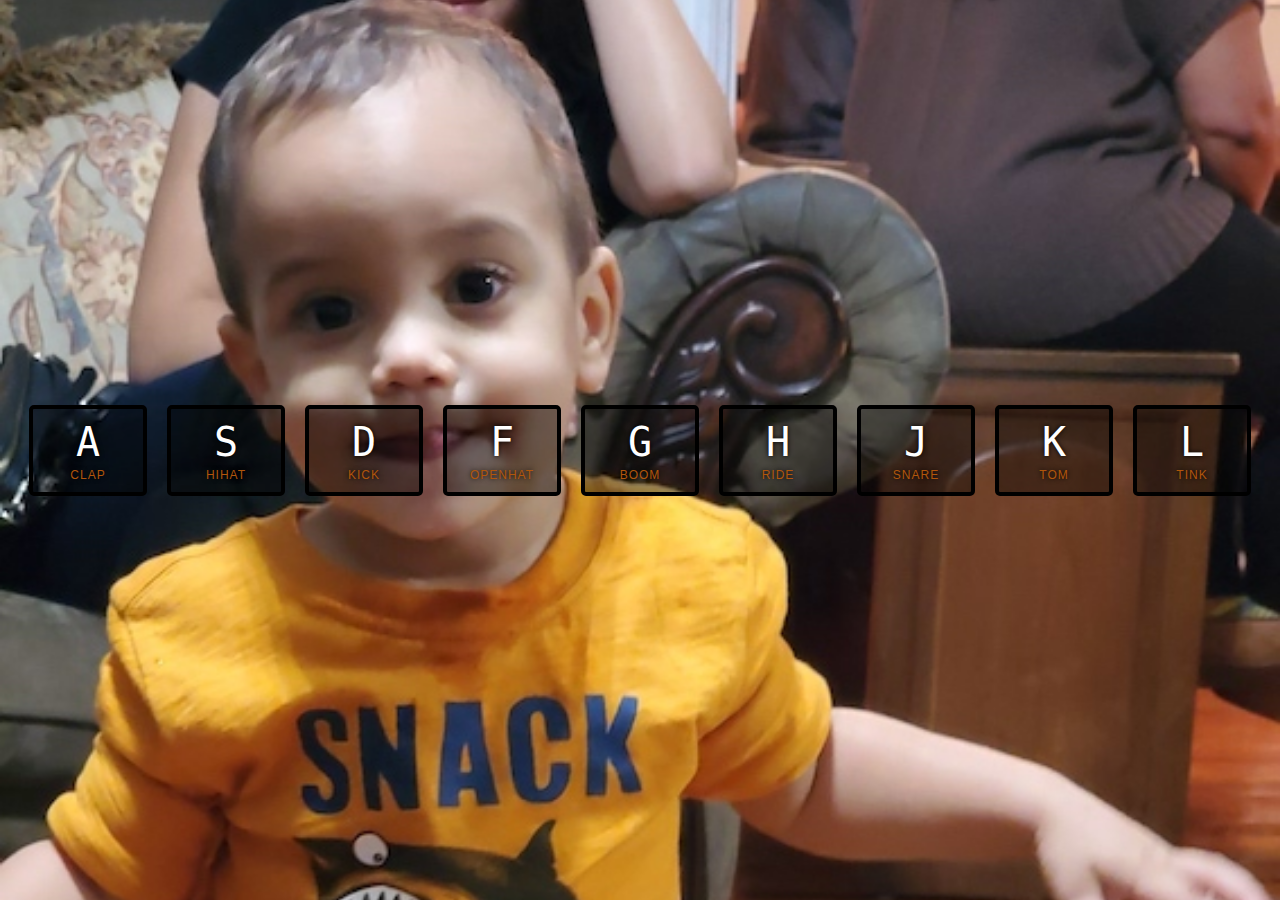
<file: drum.html>
<!DOCTYPE html>
<html lang="en">
<head>
  <meta charset="UTF-8">
  <title>JS Drum Kit</title>
  <link rel="stylesheet" href="drum.css">
</head>
<body>


  <div class="keys">
    <div data-key="65" class="key">
      <kbd>A</kbd>
      <span class="sound">clap</span>
    </div>
    <div data-key="83" class="key">
      <kbd>S</kbd>
      <span class="sound">hihat</span>
    </div>
    <div data-key="68" class="key">
      <kbd>D</kbd>
      <span class="sound">kick</span>
    </div>
    <div data-key="70" class="key">
      <kbd>F</kbd>
      <span class="sound">openhat</span>
    </div>
    <div data-key="71" class="key">
      <kbd>G</kbd>
      <span class="sound">boom</span>
    </div>
    <div data-key="72" class="key">
      <kbd>H</kbd>
      <span class="sound">ride</span>
    </div>
    <div data-key="74" class="key">
      <kbd>J</kbd>
      <span class="sound">snare</span>
    </div>
    <div data-key="75" class="key">
      <kbd>K</kbd>
      <span class="sound">tom</span>
    </div>
    <div data-key="76" class="key">
      <kbd>L</kbd>
      <span class="sound">tink</span>
    </div>
  </div>

  <audio data-key="65" src="sounds/clap.wav"></audio>
  <audio data-key="83" src="sounds/hihat.wav"></audio>
  <audio data-key="68" src="sounds/kick.wav"></audio>
  <audio data-key="70" src="sounds/openhat.wav"></audio>
  <audio data-key="71" src="sounds/boom.wav"></audio>
  <audio data-key="72" src="sounds/ride.wav"></audio>
  <audio data-key="74" src="sounds/snare.wav"></audio>
  <audio data-key="75" src="sounds/tom.wav"></audio>
  <audio data-key="76" src="sounds/tink.wav"></audio>

<script>
	function playSound(e){
		const audio = document.querySelector(`audio[data-key="${e.keyCode}"]`);
		const key = document.querySelector(`.key[data-key="${e.keyCode}"]`);
		if(!audio)return;// stop function from running
		audio.currentTime = 0;
		audio.play();
		key.classList.add('playing');
		
	}
	function removeTransition(e) {
		if (e.propertyName !== 'transform') return;
		this.classList.remove('playing');
		console.log(e.propertyName);
	 }
	const keys = document.querySelectorAll('.key');
	keys.forEach(key => key.addEventListener('transitionend',removeTransition));
	
	window.addEventListener('keydown',playSound); 	
	 
</script>


</body>
</html>
</file>
<file: drum.css>
html {
  font-size: 10px;
  background: url(picture/ayden.jpg) top center;
  background-size: cover;
  background-position: 0px 2120px;
}

body,html {
  margin: 0;
  padding: 0;
  font-family: sans-serif;
}

.keys {
  display: flex;
  flex: 1;
  min-height: 100vh;
  align-items: center;
  justify-content: center;
}

.key {
  border: .4rem solid black;
  border-radius: .5rem;
  margin: 1rem;
  font-size: 1.5rem;
  padding: 1rem .5rem;
  transition: all .07s ease;
  width: 10rem;
  text-align: center;
  color: white;
  background: rgba(0,0,0,0.4);
  text-shadow: 0 0 .5rem black;
}

.playing {
  transform: scale(1.3);
  border-color: #183186;
  box-shadow: 0 0 1rem #183186;
}

kbd {
  display: block;
  font-size: 4rem;
}

.sound {
  font-size: 1.2rem;
  text-transform: uppercase;
  letter-spacing: .1rem;
  color: #b1560b;
}
</file>
